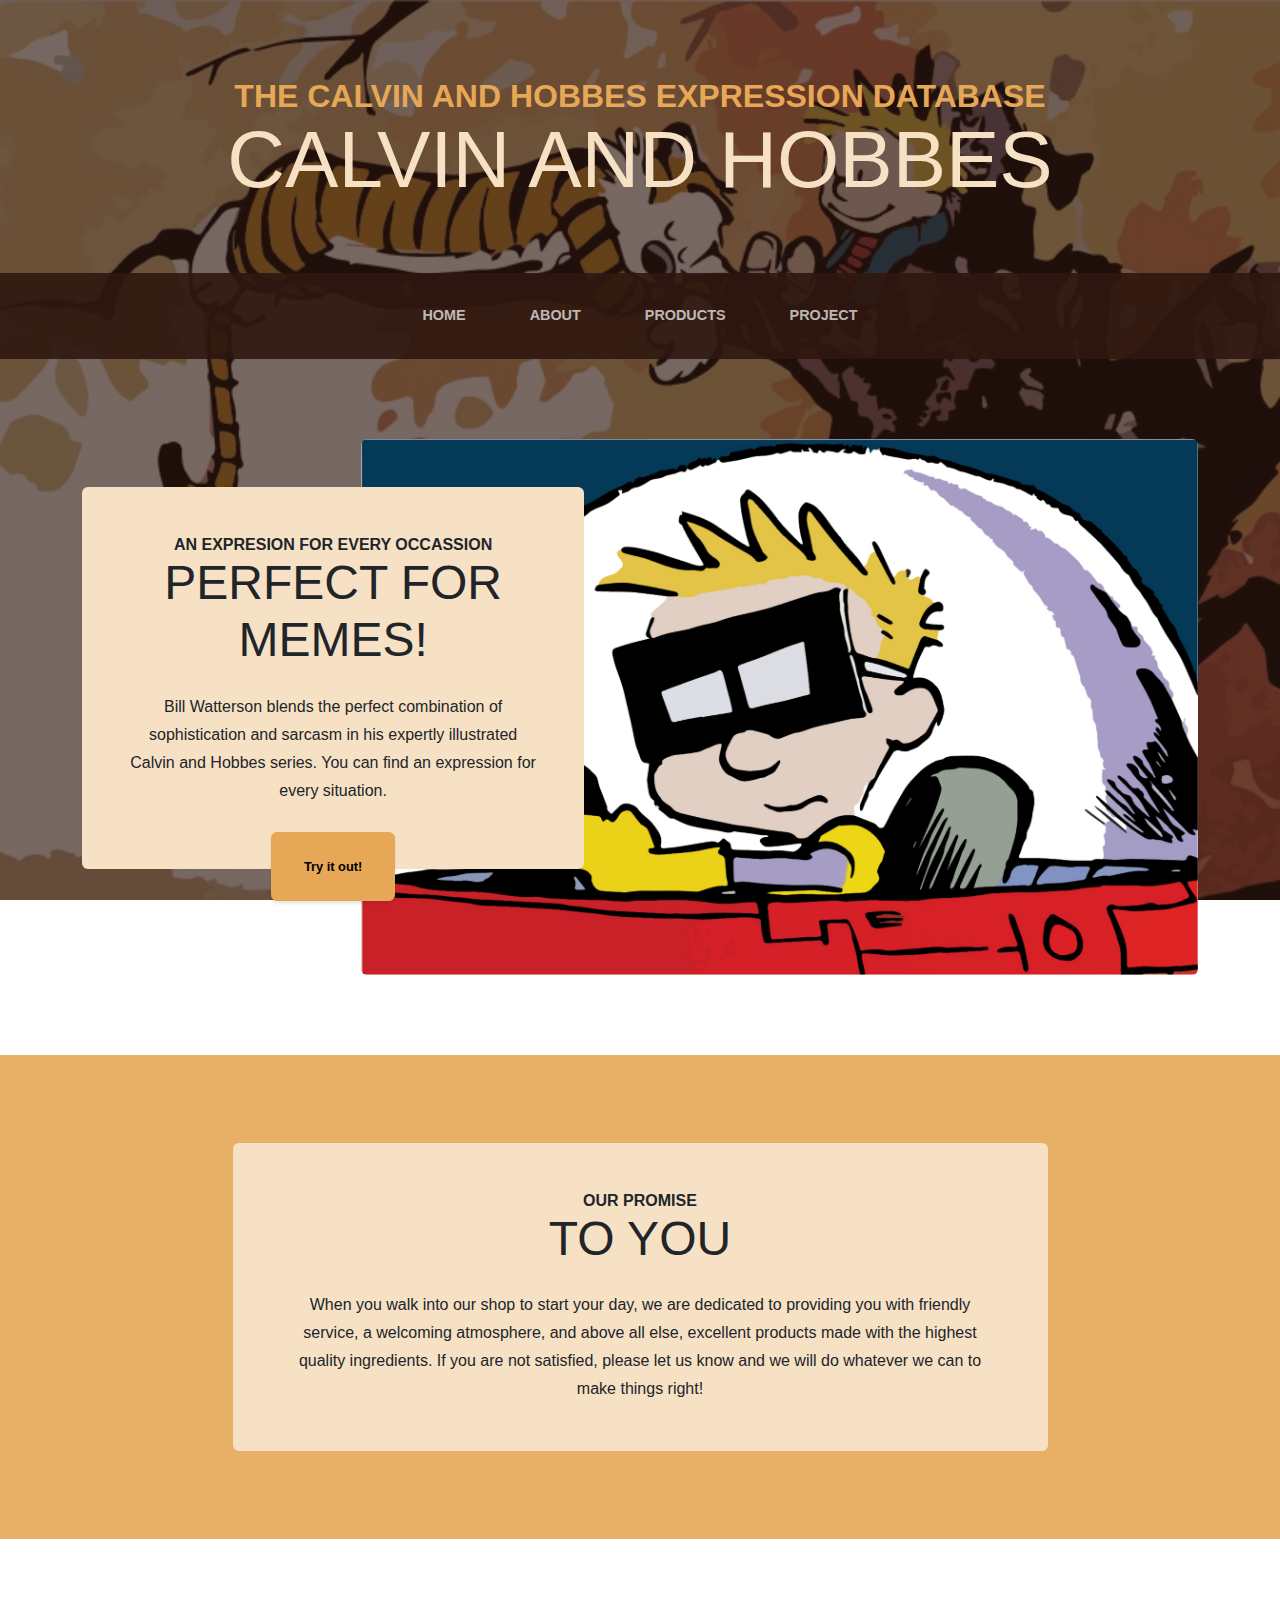
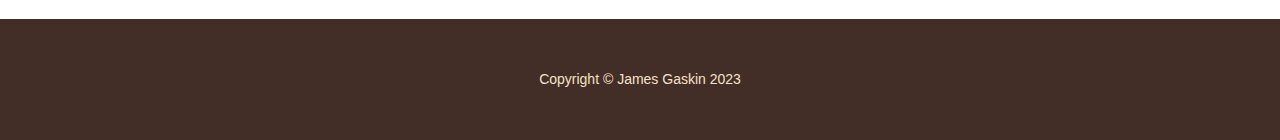
<file: index.html>
<!DOCTYPE html>
<html lang="en">

<head>
    <meta charset="utf-8" />
    <meta name="viewport" content="width=device-width, initial-scale=1, shrink-to-fit=no" />
    <meta name="description" content="" />
    <meta name="author" content="" />
    <title>Calvin and Hobbes</title>
    <link rel="icon" type="image/x-icon" href="assets/favicon.ico" />
    <!-- Google fonts-->
    <link
        href="https://fonts.googleapis.com/css?family=Raleway:100,100i,200,200i,300,300i,400,400i,500,500i,600,600i,700,700i,800,800i,900,900i"
        rel="stylesheet" />
    <link href="https://fonts.googleapis.com/css?family=Lora:400,400i,700,700i" rel="stylesheet" />
    <!-- Core theme CSS (includes Bootstrap)-->
    <link href="css/styles.css" rel="stylesheet" />
    <link rel="stylesheet" href="css/mystyles.css">
</head>

<body>
    <header>
        <h1 class="site-heading text-center text-faded d-none d-lg-block">
            <span class="site-heading-upper text-primary mb-3">The Calvin and Hobbes Expression Database</span>
            <span class="site-heading-lower">Calvin and Hobbes</span>
        </h1>
    </header>
    <!-- Navigation-->
    <nav class="navbar navbar-expand-lg navbar-dark py-lg-4" id="mainNav">
        <div class="container">
            <a class="navbar-brand text-uppercase fw-bold d-lg-none" href="index.html">Start Bootstrap</a>
            <button class="navbar-toggler" type="button" data-bs-toggle="collapse"
                data-bs-target="#navbarSupportedContent" aria-controls="navbarSupportedContent" aria-expanded="false"
                aria-label="Toggle navigation"><span class="navbar-toggler-icon"></span></button>
            <div class="collapse navbar-collapse" id="navbarSupportedContent">
                <ul class="navbar-nav mx-auto">
                    <li class="nav-item px-lg-4"><a class="nav-link text-uppercase" href="index.html">Home</a></li>
                    <li class="nav-item px-lg-4"><a class="nav-link text-uppercase" href="about.html">About</a></li>
                    <li class="nav-item px-lg-4"><a class="nav-link text-uppercase" href="products.html">Products</a>
                    </li>
                    <li class="nav-item px-lg-4"><a class="nav-link text-uppercase" href="project.html">Project</a></li>
                </ul>
            </div>
        </div>
    </nav>
    <section class="page-section clearfix">
        <div class="container">
            <div class="intro">
                <img class="intro-img img-fluid mb-3 mb-lg-0 rounded" src="assets/img/intro.jpg" alt="..." />
                <div class="intro-text left-0 text-center bg-faded p-5 rounded">
                    <h2 class="section-heading mb-4">
                        <span class="section-heading-upper">An expresion for every occassion</span>
                        <span class="section-heading-lower">Perfect for memes!</span>
                    </h2>
                    <p class="mb-3">Bill Watterson blends the perfect combination of sophistication and sarcasm in his
                        expertly illustrated Calvin and Hobbes series. You can find an expression for every situation.
                    </p>
                    <div class="intro-button mx-auto"><a class="btn btn-primary btn-xl"
                            href="https://www.calvinface.com" target="_blank">Try it out!</a></div>
                </div>
            </div>
        </div>
    </section>
    <section class="page-section cta">
        <div class="container">
            <div class="row">
                <div class="col-xl-9 mx-auto">
                    <div class="cta-inner bg-faded text-center rounded">
                        <h2 class="section-heading mb-4">
                            <span class="section-heading-upper">Our Promise</span>
                            <span class="section-heading-lower">To You</span>
                        </h2>
                        <p class="mb-0">When you walk into our shop to start your day, we are dedicated to providing you
                            with friendly service, a welcoming atmosphere, and above all else, excellent products made
                            with the highest quality ingredients. If you are not satisfied, please let us know and we
                            will do whatever we can to make things right!</p>
                    </div>
                </div>
            </div>
        </div>
    </section>
    <footer class="footer text-faded text-center py-5">
        <div class="container">
            <p class="m-0 small">Copyright &copy; James Gaskin 2023</p>
        </div>
    </footer>
    <!-- Bootstrap core JS-->
    <script src="https://cdn.jsdelivr.net/npm/bootstrap@5.2.3/dist/js/bootstrap.bundle.min.js"></script>
    <!-- Core theme JS-->
    <script src="js/scripts.js"></script>
</body>

</html>
</file>
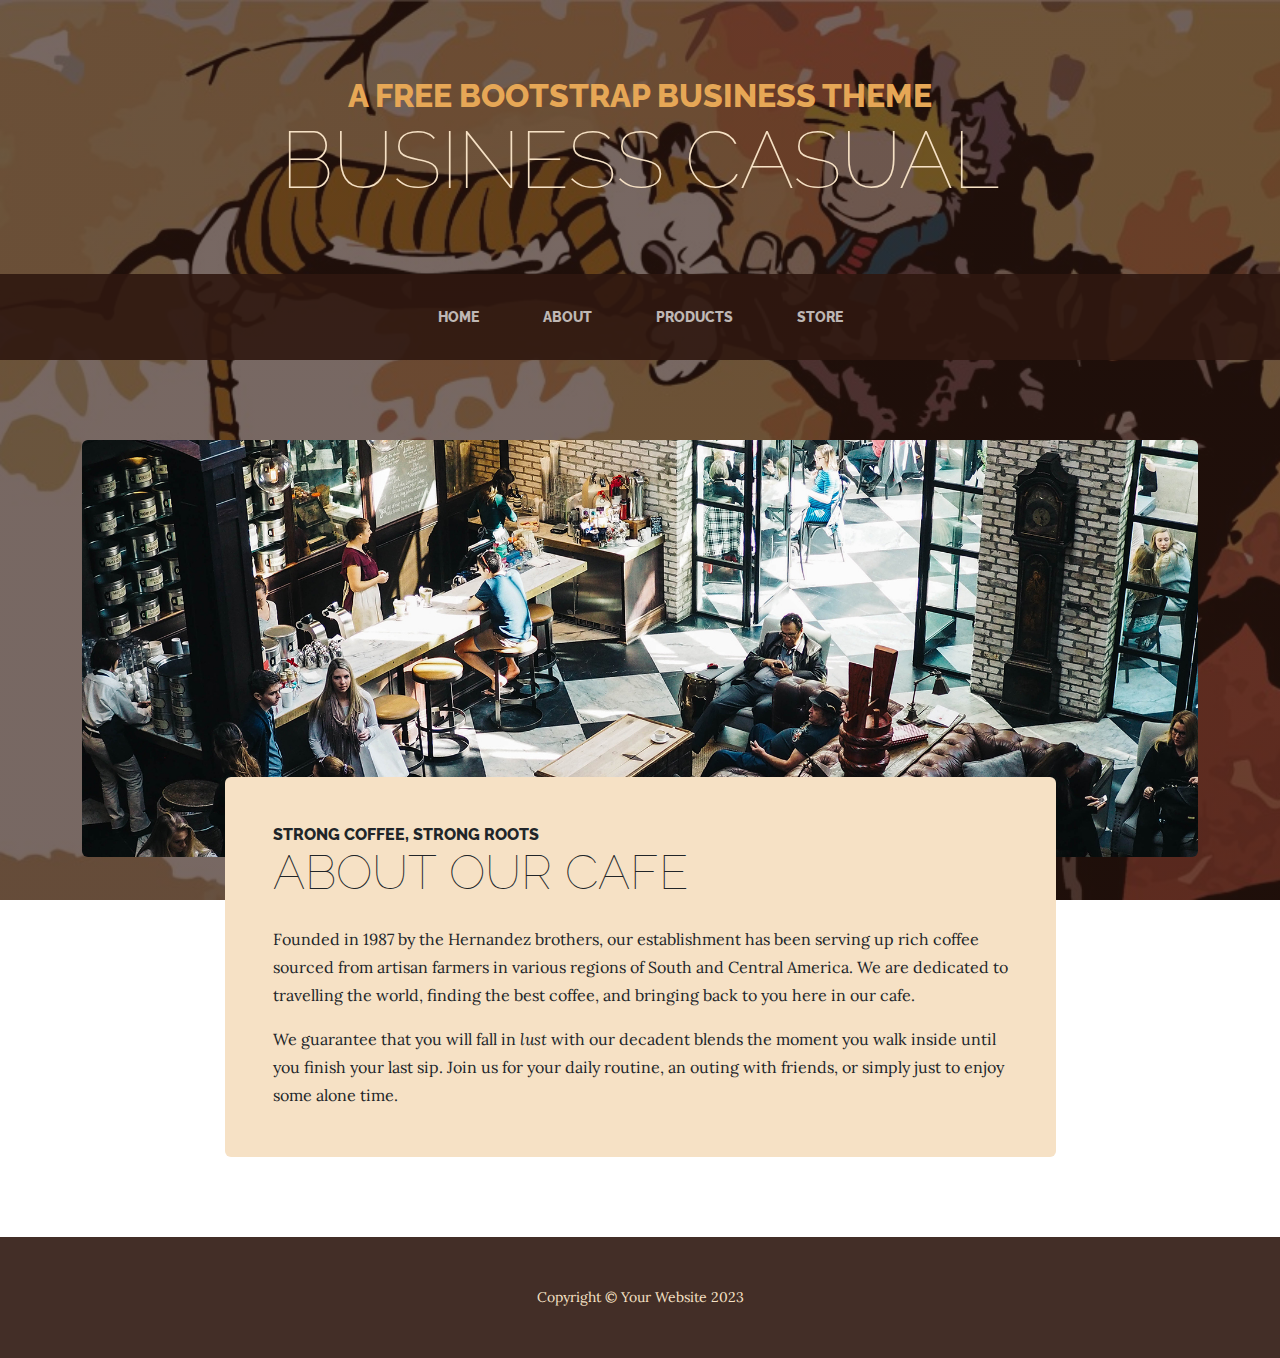
<file: about.html>
<!DOCTYPE html>
<html lang="en">
    <head>
        <meta charset="utf-8" />
        <meta name="viewport" content="width=device-width, initial-scale=1, shrink-to-fit=no" />
        <meta name="description" content="" />
        <meta name="author" content="" />
        <title>Business Casual - Start Bootstrap Theme</title>
        <link rel="icon" type="image/x-icon" href="assets/favicon.ico" />
        <!-- Google fonts-->
        <link href="https://fonts.googleapis.com/css?family=Raleway:100,100i,200,200i,300,300i,400,400i,500,500i,600,600i,700,700i,800,800i,900,900i" rel="stylesheet" />
        <link href="https://fonts.googleapis.com/css?family=Lora:400,400i,700,700i" rel="stylesheet" />
        <!-- Core theme CSS (includes Bootstrap)-->
        <link href="css/styles.css" rel="stylesheet" />
    </head>
    <body>
        <header>
            <h1 class="site-heading text-center text-faded d-none d-lg-block">
                <span class="site-heading-upper text-primary mb-3">A Free Bootstrap Business Theme</span>
                <span class="site-heading-lower">Business Casual</span>
            </h1>
        </header>
        <!-- Navigation-->
        <nav class="navbar navbar-expand-lg navbar-dark py-lg-4" id="mainNav">
            <div class="container">
                <a class="navbar-brand text-uppercase fw-bold d-lg-none" href="index.html">Start Bootstrap</a>
                <button class="navbar-toggler" type="button" data-bs-toggle="collapse" data-bs-target="#navbarSupportedContent" aria-controls="navbarSupportedContent" aria-expanded="false" aria-label="Toggle navigation"><span class="navbar-toggler-icon"></span></button>
                <div class="collapse navbar-collapse" id="navbarSupportedContent">
                    <ul class="navbar-nav mx-auto">
                        <li class="nav-item px-lg-4"><a class="nav-link text-uppercase" href="index.html">Home</a></li>
                        <li class="nav-item px-lg-4"><a class="nav-link text-uppercase" href="about.html">About</a></li>
                        <li class="nav-item px-lg-4"><a class="nav-link text-uppercase" href="products.html">Products</a></li>
                        <li class="nav-item px-lg-4"><a class="nav-link text-uppercase" href="store.html">Store</a></li>
                    </ul>
                </div>
            </div>
        </nav>
        <section class="page-section about-heading">
            <div class="container">
                <img class="img-fluid rounded about-heading-img mb-3 mb-lg-0" src="assets/img/about.jpg" alt="..." />
                <div class="about-heading-content">
                    <div class="row">
                        <div class="col-xl-9 col-lg-10 mx-auto">
                            <div class="bg-faded rounded p-5">
                                <h2 class="section-heading mb-4">
                                    <span class="section-heading-upper">Strong Coffee, Strong Roots</span>
                                    <span class="section-heading-lower">About Our Cafe</span>
                                </h2>
                                <p>Founded in 1987 by the Hernandez brothers, our establishment has been serving up rich coffee sourced from artisan farmers in various regions of South and Central America. We are dedicated to travelling the world, finding the best coffee, and bringing back to you here in our cafe.</p>
                                <p class="mb-0">
                                    We guarantee that you will fall in
                                    <em>lust</em>
                                    with our decadent blends the moment you walk inside until you finish your last sip. Join us for your daily routine, an outing with friends, or simply just to enjoy some alone time.
                                </p>
                            </div>
                        </div>
                    </div>
                </div>
            </div>
        </section>
        <footer class="footer text-faded text-center py-5">
            <div class="container"><p class="m-0 small">Copyright &copy; Your Website 2023</p></div>
        </footer>
        <!-- Bootstrap core JS-->
        <script src="https://cdn.jsdelivr.net/npm/bootstrap@5.2.3/dist/js/bootstrap.bundle.min.js"></script>
        <!-- Core theme JS-->
        <script src="js/scripts.js"></script>
    </body>
</html>
</file>
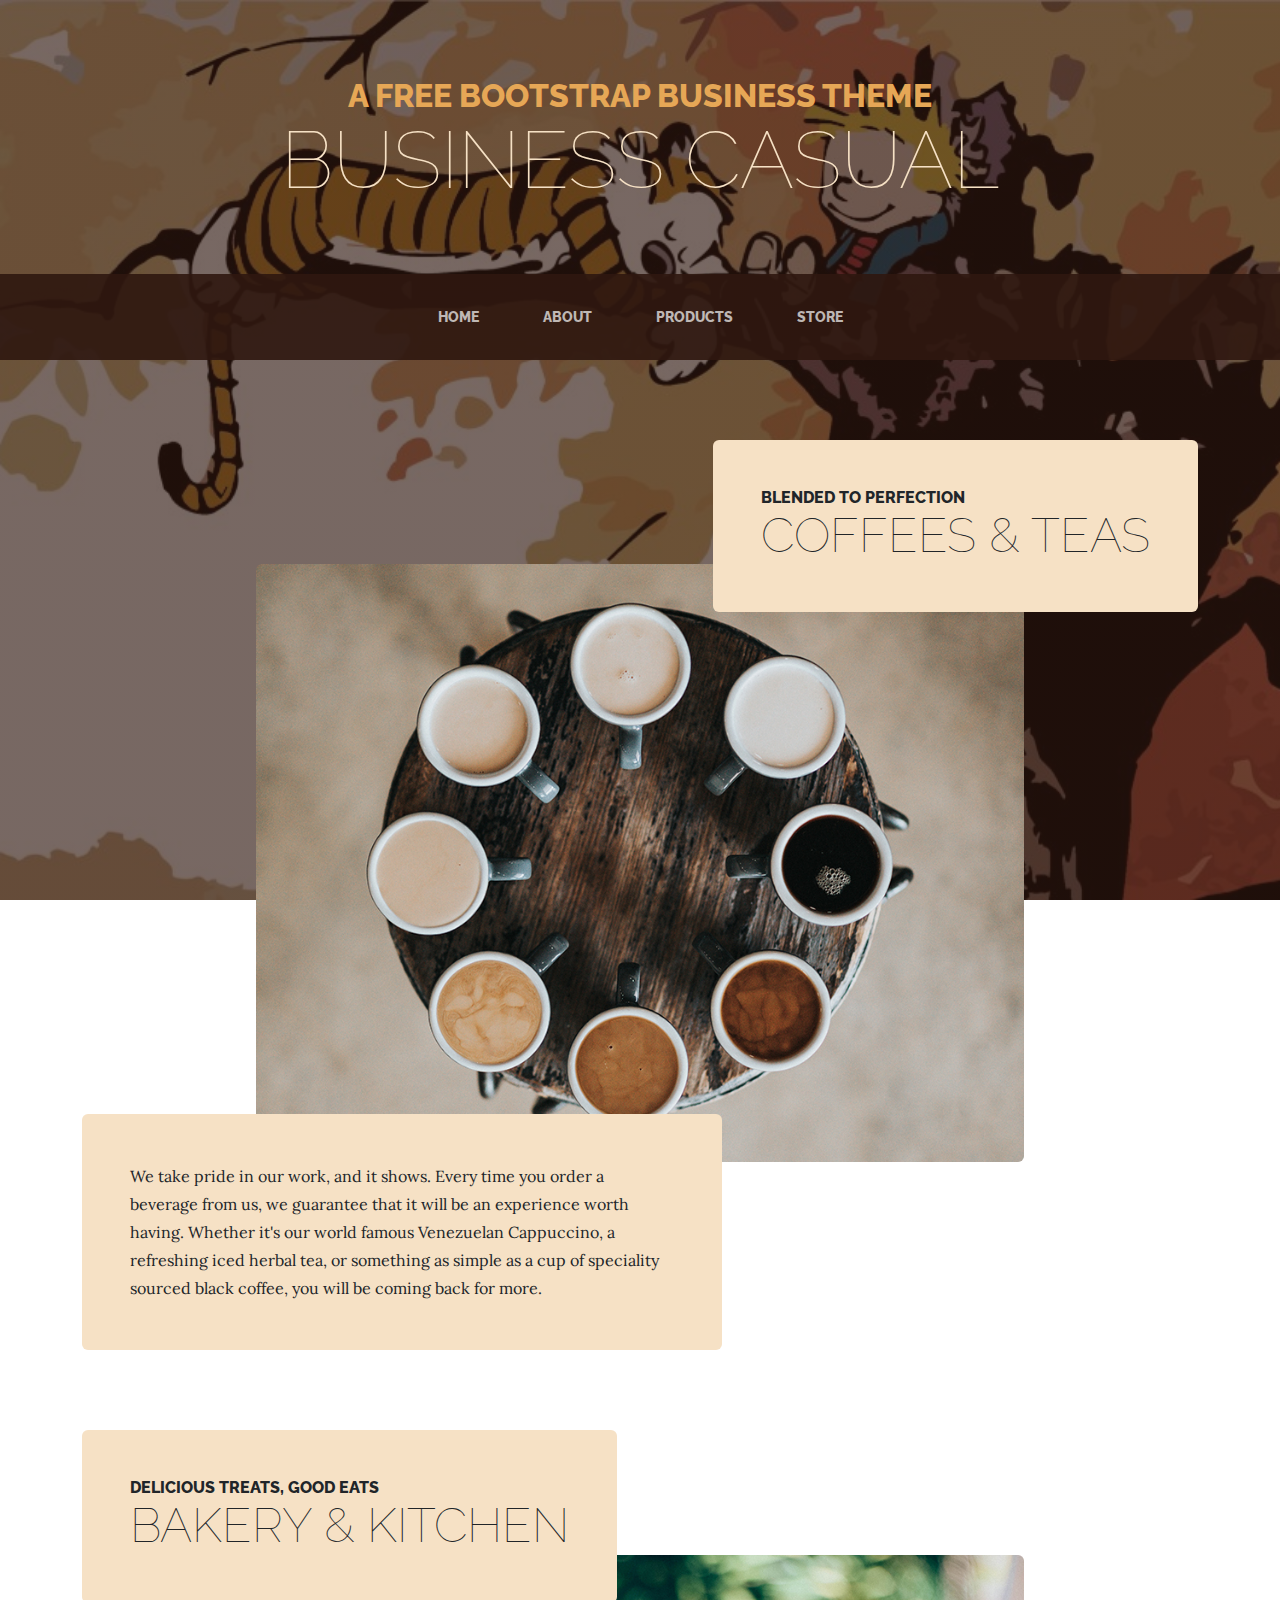
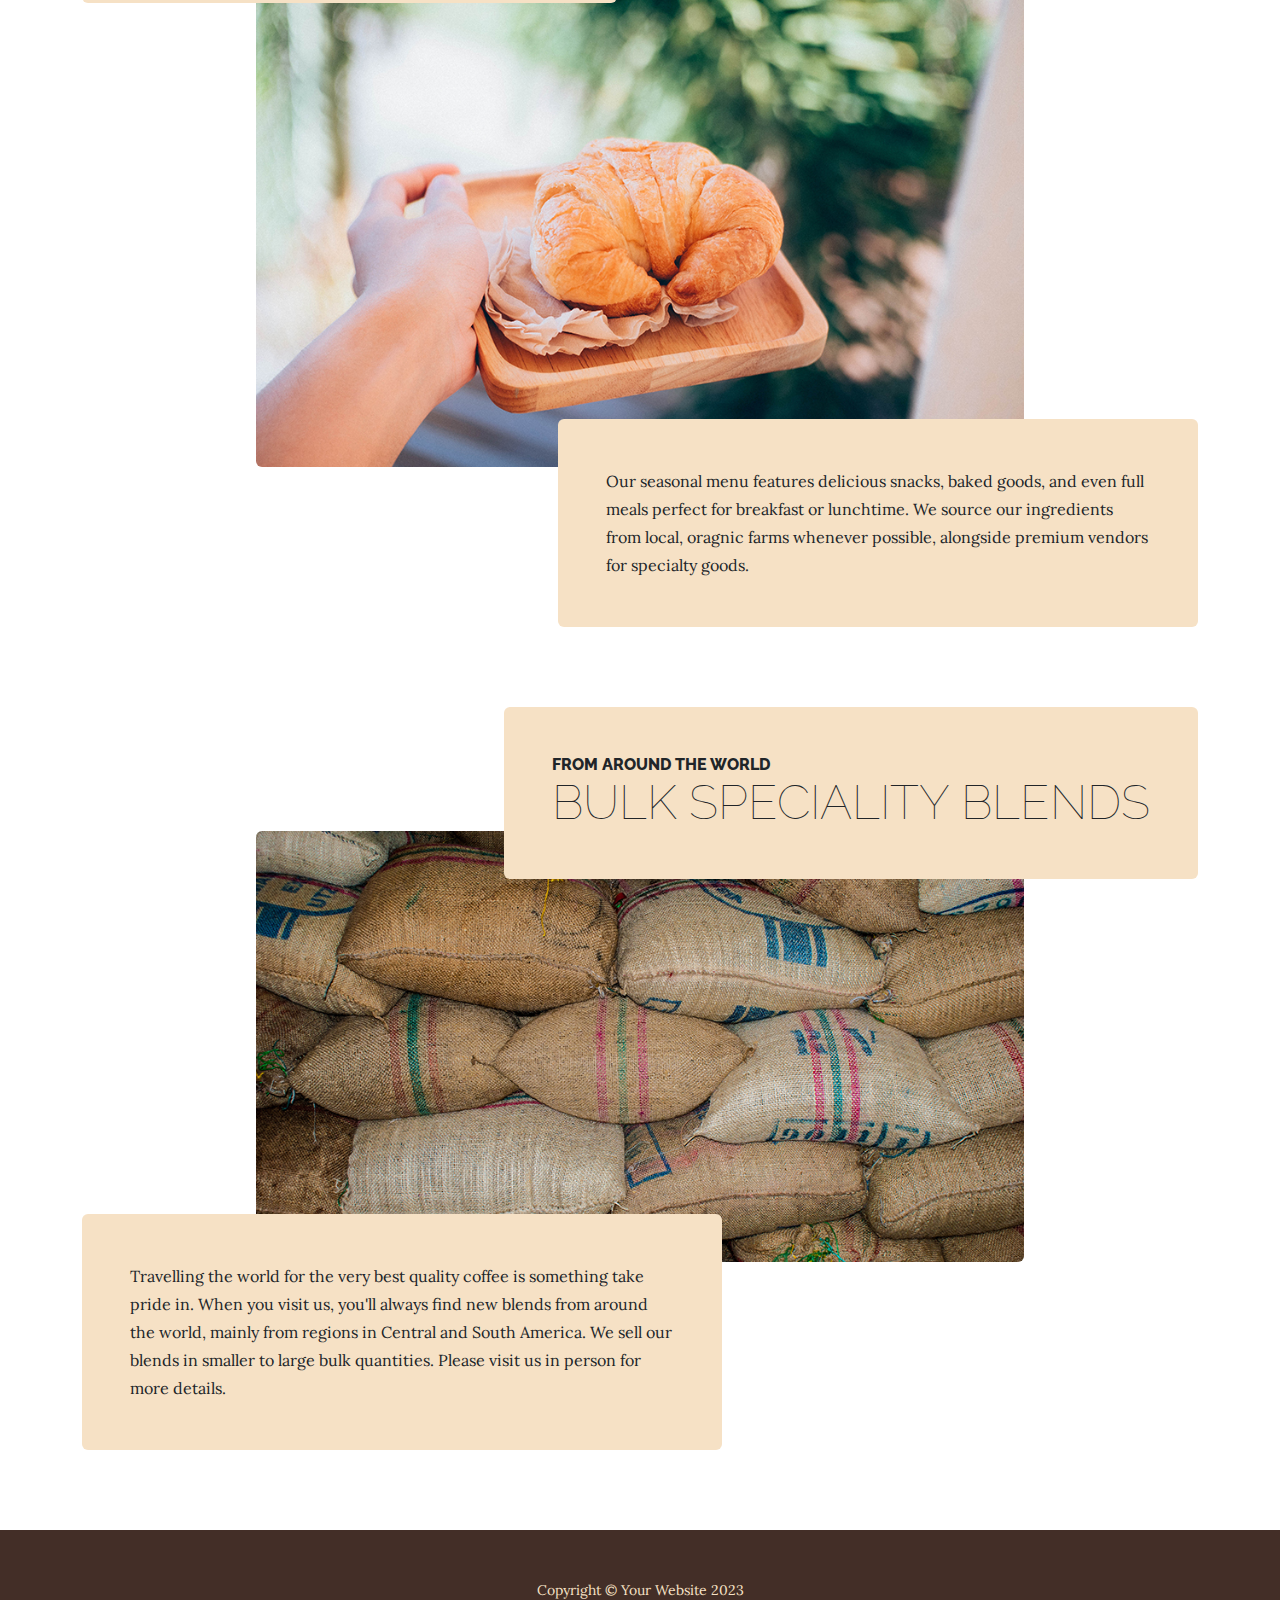
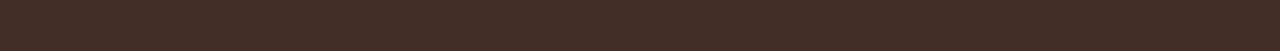
<file: products.html>
<!DOCTYPE html>
<html lang="en">
    <head>
        <meta charset="utf-8" />
        <meta name="viewport" content="width=device-width, initial-scale=1, shrink-to-fit=no" />
        <meta name="description" content="" />
        <meta name="author" content="" />
        <title>Business Casual - Start Bootstrap Theme</title>
        <link rel="icon" type="image/x-icon" href="assets/favicon.ico" />
        <!-- Google fonts-->
        <link href="https://fonts.googleapis.com/css?family=Raleway:100,100i,200,200i,300,300i,400,400i,500,500i,600,600i,700,700i,800,800i,900,900i" rel="stylesheet" />
        <link href="https://fonts.googleapis.com/css?family=Lora:400,400i,700,700i" rel="stylesheet" />
        <!-- Core theme CSS (includes Bootstrap)-->
        <link href="css/styles.css" rel="stylesheet" />
    </head>
    <body>
        <header>
            <h1 class="site-heading text-center text-faded d-none d-lg-block">
                <span class="site-heading-upper text-primary mb-3">A Free Bootstrap Business Theme</span>
                <span class="site-heading-lower">Business Casual</span>
            </h1>
        </header>
        <!-- Navigation-->
        <nav class="navbar navbar-expand-lg navbar-dark py-lg-4" id="mainNav">
            <div class="container">
                <a class="navbar-brand text-uppercase fw-bold d-lg-none" href="index.html">Start Bootstrap</a>
                <button class="navbar-toggler" type="button" data-bs-toggle="collapse" data-bs-target="#navbarSupportedContent" aria-controls="navbarSupportedContent" aria-expanded="false" aria-label="Toggle navigation"><span class="navbar-toggler-icon"></span></button>
                <div class="collapse navbar-collapse" id="navbarSupportedContent">
                    <ul class="navbar-nav mx-auto">
                        <li class="nav-item px-lg-4"><a class="nav-link text-uppercase" href="index.html">Home</a></li>
                        <li class="nav-item px-lg-4"><a class="nav-link text-uppercase" href="about.html">About</a></li>
                        <li class="nav-item px-lg-4"><a class="nav-link text-uppercase" href="products.html">Products</a></li>
                        <li class="nav-item px-lg-4"><a class="nav-link text-uppercase" href="store.html">Store</a></li>
                    </ul>
                </div>
            </div>
        </nav>
        <section class="page-section">
            <div class="container">
                <div class="product-item">
                    <div class="product-item-title d-flex">
                        <div class="bg-faded p-5 d-flex ms-auto rounded">
                            <h2 class="section-heading mb-0">
                                <span class="section-heading-upper">Blended to Perfection</span>
                                <span class="section-heading-lower">Coffees & Teas</span>
                            </h2>
                        </div>
                    </div>
                    <img class="product-item-img mx-auto d-flex rounded img-fluid mb-3 mb-lg-0" src="assets/img/products-01.jpg" alt="..." />
                    <div class="product-item-description d-flex me-auto">
                        <div class="bg-faded p-5 rounded"><p class="mb-0">We take pride in our work, and it shows. Every time you order a beverage from us, we guarantee that it will be an experience worth having. Whether it's our world famous Venezuelan Cappuccino, a refreshing iced herbal tea, or something as simple as a cup of speciality sourced black coffee, you will be coming back for more.</p></div>
                    </div>
                </div>
            </div>
        </section>
        <section class="page-section">
            <div class="container">
                <div class="product-item">
                    <div class="product-item-title d-flex">
                        <div class="bg-faded p-5 d-flex me-auto rounded">
                            <h2 class="section-heading mb-0">
                                <span class="section-heading-upper">Delicious Treats, Good Eats</span>
                                <span class="section-heading-lower">Bakery & Kitchen</span>
                            </h2>
                        </div>
                    </div>
                    <img class="product-item-img mx-auto d-flex rounded img-fluid mb-3 mb-lg-0" src="assets/img/products-02.jpg" alt="..." />
                    <div class="product-item-description d-flex ms-auto">
                        <div class="bg-faded p-5 rounded"><p class="mb-0">Our seasonal menu features delicious snacks, baked goods, and even full meals perfect for breakfast or lunchtime. We source our ingredients from local, oragnic farms whenever possible, alongside premium vendors for specialty goods.</p></div>
                    </div>
                </div>
            </div>
        </section>
        <section class="page-section">
            <div class="container">
                <div class="product-item">
                    <div class="product-item-title d-flex">
                        <div class="bg-faded p-5 d-flex ms-auto rounded">
                            <h2 class="section-heading mb-0">
                                <span class="section-heading-upper">From Around the World</span>
                                <span class="section-heading-lower">Bulk Speciality Blends</span>
                            </h2>
                        </div>
                    </div>
                    <img class="product-item-img mx-auto d-flex rounded img-fluid mb-3 mb-lg-0" src="assets/img/products-03.jpg" alt="..." />
                    <div class="product-item-description d-flex me-auto">
                        <div class="bg-faded p-5 rounded"><p class="mb-0">Travelling the world for the very best quality coffee is something take pride in. When you visit us, you'll always find new blends from around the world, mainly from regions in Central and South America. We sell our blends in smaller to large bulk quantities. Please visit us in person for more details.</p></div>
                    </div>
                </div>
            </div>
        </section>
        <footer class="footer text-faded text-center py-5">
            <div class="container"><p class="m-0 small">Copyright &copy; Your Website 2023</p></div>
        </footer>
        <!-- Bootstrap core JS-->
        <script src="https://cdn.jsdelivr.net/npm/bootstrap@5.2.3/dist/js/bootstrap.bundle.min.js"></script>
        <!-- Core theme JS-->
        <script src="js/scripts.js"></script>
    </body>
</html>
</file>
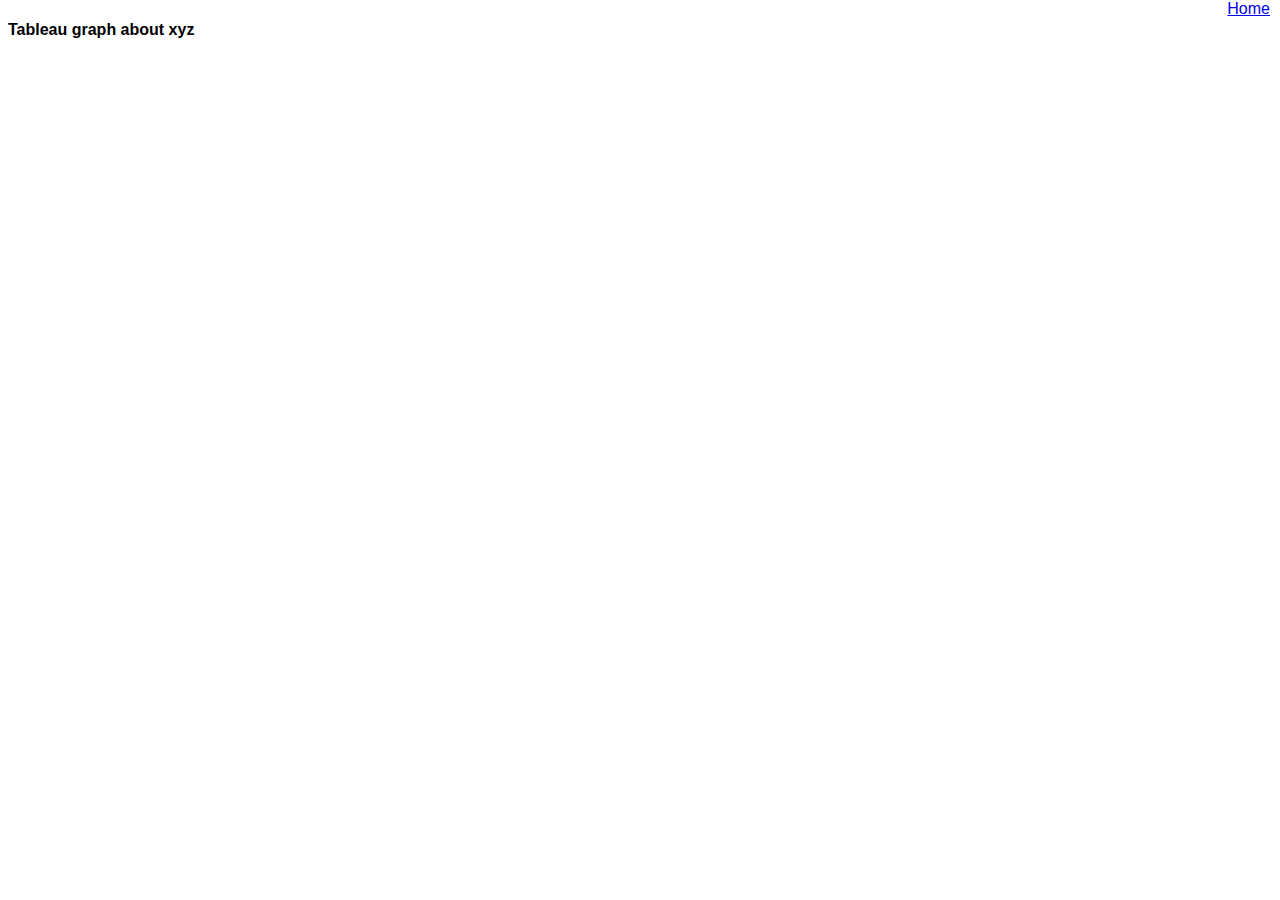
<file: project.html>
<!DOCTYPE html>
<html lang="en">

<head>
    <meta charset="UTF-8">
    <meta http-equiv="X-UA-Compatible" content="IE=edge">
    <meta name="viewport" content="width=device-width, initial-scale=1.0">
    <title>Document</title>
    <link rel="stylesheet" href="css/mystyles.css">
</head>

<body>
    <!--Insert Tableau Here-->
    <h4>Tableau graph about xyz</h4>
    <div class="myNav"><a href="index.html">Home</a></div>
    <div class='tableauPlaceholder' id='viz1680999516599' style='position: relative'><noscript><a href='#'><img
                    alt='viz '
                    src='https:&#47;&#47;public.tableau.com&#47;static&#47;images&#47;Th&#47;TheMostSubscribedYouTubeChannels&#47;viz&#47;1_rss.png'
                    style='border: none' /></a></noscript><object class='tableauViz' style='display:none;'>
            <param name='host_url' value='https%3A%2F%2Fpublic.tableau.com%2F' />
            <param name='embed_code_version' value='3' />
            <param name='site_root' value='' />
            <param name='name' value='TheMostSubscribedYouTubeChannels&#47;viz' />
            <param name='tabs' value='no' />
            <param name='toolbar' value='yes' />
            <param name='static_image'
                value='https:&#47;&#47;public.tableau.com&#47;static&#47;images&#47;Th&#47;TheMostSubscribedYouTubeChannels&#47;viz&#47;1.png' />
            <param name='animate_transition' value='yes' />
            <param name='display_static_image' value='yes' />
            <param name='display_spinner' value='yes' />
            <param name='display_overlay' value='yes' />
            <param name='display_count' value='yes' />
            <param name='language' value='en-US' />
        </object></div>
    <script
        type='text/javascript'>                    var divElement = document.getElementById('viz1680999516599'); var vizElement = divElement.getElementsByTagName('object')[0]; vizElement.style.width = '1600px'; vizElement.style.height = '1037px'; var scriptElement = document.createElement('script'); scriptElement.src = 'https://public.tableau.com/javascripts/api/viz_v1.js'; vizElement.parentNode.insertBefore(scriptElement, vizElement);                </script>
</body>

</html>
</file>
<file: css/mystyles.css>
h1 {
    font-family: "Comic Sans MS", cursive, sans-serif !important;
  }
h2 {
font-family: "Comic Sans MS", cursive, sans-serif !important;
}
body{
    font-family: "Comic Sans MS", cursive, sans-serif !important;
}
li{
    font-family: "Comic Sans MS", cursive, sans-serif !important;
}
a {
    font-family: "Comic Sans MS", cursive, sans-serif !important;
  }
.myNav{
    position: absolute;
    top: 0;
    right: 10px;
}
</file>
